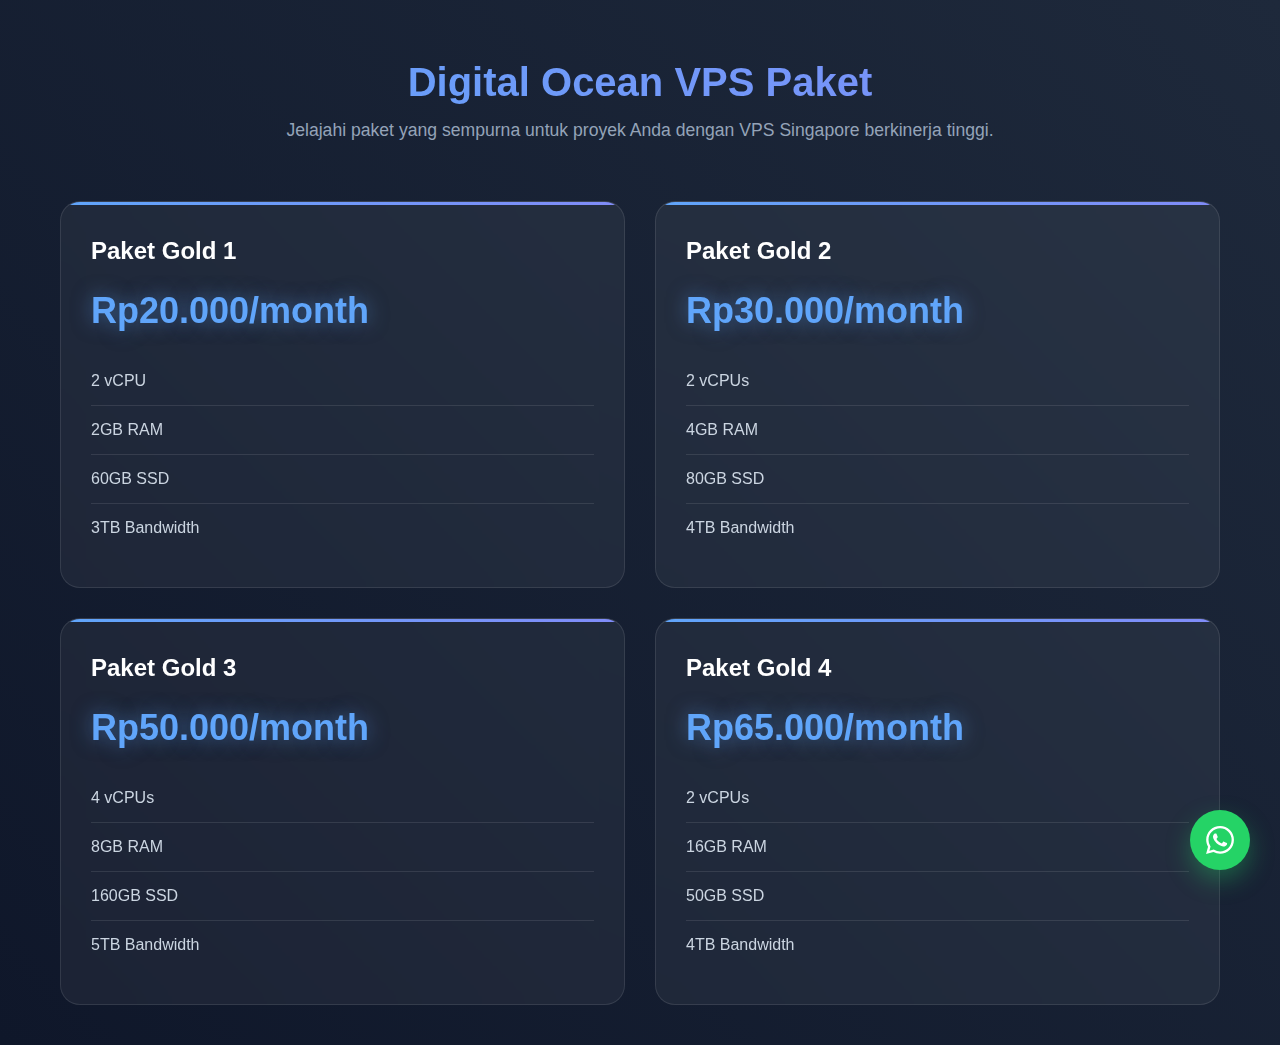
<file: product1.html>
<!DOCTYPE html>
<html>
<head>

    <meta name="viewport" content="width=device-width, initial-scale=1.0">
    <style>
        * {
            margin: 0;
            padding: 0;
            box-sizing: border-box;
            font-family: 'Poppins', sans-serif;
        }
/*@author  : kaizel
 @contact : 
       - WhatsApp: +62889730776831
       - WhatsApp Channel: https://whatsapp.com/channel/0029VanrndJICVfcrjFr3x2R  
  @description:
       Re-upload? Recode? Copy code? Give credit ya :)*/
        body {
            min-height: 100vh;
            background: linear-gradient(45deg, #0f172a, #1e293b);
            padding: 20px;
        }
/*@author  : kaizel
 @contact : 
       - WhatsApp: +62889730776831
       - WhatsApp Channel: https://whatsapp.com/channel/0029VanrndJICVfcrjFr3x2R  
  @description:
       Re-upload? Recode? Copy code? Give credit ya :)*/
        .header {
            color: white;
            text-align: center;
            padding: 40px 20px;
        }

        .header h1 {
            font-size: 2.5em;
            margin-bottom: 15px;
            background: linear-gradient(45deg, #60a5fa, #818cf8);
            -webkit-background-clip: text;
            -webkit-text-fill-color: transparent;
        }

        .header p {
            color: #94a3b8;
            font-size: 1.1em;
        }
/* kaizel wm hpus wm mati😞*/
        .pricing-container {
            display: grid;
            grid-gap: 30px;
            max-width: 1200px;
            margin: 0 auto;
            padding: 20px;
        }

        @media (min-width: 768px) {
            .pricing-container {
                grid-template-columns: repeat(2, 1fr);
            }
        }

        .pricing-card {
            background: rgba(255, 255, 255, 0.05);
            border-radius: 20px;
            padding: 35px 30px;
            border: 1px solid rgba(255, 255, 255, 0.1);
            position: relative;
            overflow: hidden;
            transition: all 0.3s ease;
            backdrop-filter: blur(10px);
        }

        .pricing-card::before {
            content: '';
            position: absolute;
            top: 0;
            left: 0;
            width: 100%;
            height: 100%;
            background: linear-gradient(45deg, transparent, rgba(255, 255, 255, 0.1), transparent);
            transform: translateX(-100%);
            transition: 0.5s;
        }

        .pricing-card:hover::before {
            transform: translateX(100%);
        }

        .pricing-card:hover {
            transform: translateY(-10px);
            box-shadow: 0 25px 50px rgba(0, 0, 0, 0.15);
        }
/*@author  : kaizel
 @contact : 
       - WhatsApp: +62889730776831
       - WhatsApp Channel: https://whatsapp.com/channel/0029VanrndJICVfcrjFr3x2R  
  @description:
       Re-upload? Recode? Copy code? Give credit ya :)*/
        .package-name {
            color: #fff;
            font-size: 24px;
            font-weight: 600;
            margin-bottom: 25px;
            position: relative;
            z-index: 1;
        }
/*kaizel */
        .price {
            color: #60a5fa;
            font-size: 36px;
            font-weight: 700;
            margin: 25px 0;
            text-shadow: 0 0 20px rgba(96, 165, 250, 0.5);
        }

        .feature {
            color: #cbd5e1;
            padding: 15px 0;
            font-size: 16px;
            border-bottom: 1px solid rgba(255, 255, 255, 0.1);
            transition: all 0.3s ease;
        }
/*@author  : kaizel
 @contact : 
       - WhatsApp: +62889730776831
       - WhatsApp Channel: https://whatsapp.com/channel/0029VanrndJICVfcrjFr3x2R  
  @description:
       Re-upload? Recode? Copy code? Give credit ya :)*/
        .feature:last-child {
            border-bottom: none;
        }
/*chanel whatsap kai*/
        .feature:hover {
            color: #60a5fa;
            transform: translateX(10px);
        }
        /* author = kaizel
        kasih creadit yaa kalau ga malas lanjut anjir jadinya*/
        .whatsapp-button {
            position: fixed;
            bottom: 30px;
            right: 30px;
            width: 60px;
            height: 60px;
            background: #25D366;
            border-radius: 30px;
            display: flex;
            align-items: center;
            justify-content: center;
            text-decoration: none;
            box-shadow: 0 10px 25px rgba(37, 211, 102, 0.35);
            transition: all 0.3s ease;
        }
/*kazami kai https://whatsapp.com/channel/0029VanrndJICVfcrjFr3x2R */
        .whatsapp-button:hover {
            transform: scale(1.1);
            box-shadow: 0 15px 35px rgba(37, 211, 102, 0.45);
        }
/*kazami https://whatsapp.com/channel/0029VanrndJICVfcrjFr3x2R */
        @media (max-width: 767px) {
            .header h1 {
                font-size: 1.8em;
            }
            /*KAIJESH*/
            .header p {
                font-size: 0.9em;
                padding: 0 20px;
            }
            /*kai*/
            .pricing-card {
                padding: 25px 20px;
            }
            /*kazami kai https://whatsapp.com/channel/0029VanrndJICVfcrjFr3x2R */
            .package-name {
                font-size: 20px;
            }
            .price {
                font-size: 28px;
            }
            .feature {
                font-size: 14px;
                padding: 12px 0;
            }
            .whatsapp-button {
                width: 50px;
                height: 50px;
                bottom: 20px;
                right: 20px;
            }
        }

  /*kaizel*/
        /*website by kai*/ 
        .pricing-card::after {
            content: '';
            position: absolute;
            top: 0;
            left: 0;
            right: 0;
            height: 3px;
            background: linear-gradient(90deg, #60a5fa, #818cf8);
        }

        /* kai */
        ::-webkit-scrollbar {
            width: 10px;
        }

        ::-webkit-scrollbar-track {
            background: #1e293b;
        }
/*kazami kai https://whatsapp.com/channel/0029VanrndJICVfcrjFr3x2R */
        ::-webkit-scrollbar-thumb {
            background: #60a5fa;
            border-radius: 5px;
        }
/*kazami kai https://whatsapp.com/channel/0029VanrndJICVfcrjFr3x2R */
        ::-webkit-scrollbar-thumb:hover {
            background: #818cf8;
        }
    </style>
</head>

<body>
    <div class="header">
        <h1>Digital Ocean VPS Paket</h1>
        <p>Jelajahi paket yang sempurna untuk proyek Anda dengan VPS Singapore berkinerja tinggi.</p>
    </div>

    <div class="pricing-container">
        <div class="pricing-card">
            <div class="package-name">Paket Gold 1</div>
            <div class="price">Rp20.000/month</div>
            <div class="feature">2 vCPU</div>
            <div class="feature">2GB RAM</div>
            <div class="feature">60GB SSD</div>
            <div class="feature">3TB Bandwidth</div>
        </div>

        <div class="pricing-card">
            <div class="package-name">Paket Gold 2</div>
            <div class="price">Rp30.000/month</div>
            <div class="feature">2 vCPUs</div>
            <div class="feature">4GB RAM</div>
            <div class="feature">80GB SSD</div>
            <div class="feature">4TB Bandwidth</div>
        </div>

        <div class="pricing-card">
            <div class="package-name">Paket Gold 3</div>
            <div class="price">Rp50.000/month</div>
            <div class="feature">4 vCPUs</div>
            <div class="feature">8GB RAM</div>
            <div class="feature">160GB SSD</div>
            <div class="feature">5TB Bandwidth</div>
        </div>

        <div class="pricing-card">
            <div class="package-name">Paket Gold 4</div>
            <div class="price">Rp65.000/month</div>
            <div class="feature">2 vCPUs</div>
            <div class="feature">16GB RAM</div>
            <div class="feature">50GB SSD</div>
            <div class="feature">4TB Bandwidth</div>
        </div>
    </div>
    <a href="https://wa.me/YOUR_PHONE_NUMBER" class="whatsapp-button" target="_blank">
 
        <svg width="28" height="28" viewBox="0 0 24 24" fill="white">
            <path d="M17.472 14.382c-.297-.149-1.758-.867-2.03-.967-.273-.099-.471-.148-.67.15-.197.297-.767.966-.94 1.164-.173.199-.347.223-.644.075-.297-.15-1.255-.463-2.39-1.475-.883-.788-1.48-1.761-1.653-2.059-.173-.297-.018-.458.13-.606.134-.133.298-.347.446-.52.149-.174.198-.298.298-.497.099-.198.05-.371-.025-.52-.075-.149-.669-1.612-.916-2.207-.242-.579-.487-.5-.669-.51-.173-.008-.371-.01-.57-.01-.198 0-.52.074-.792.372-.272.297-1.04 1.016-1.04 2.479 0 1.462 1.065 2.875 1.213 3.074.149.198 2.096 3.2 5.077 4.487.709.306 1.262.489 1.694.625.712.227 1.36.195 1.871.118.571-.085 1.758-.719 2.006-1.413.248-.694.248-1.289.173-1.413-.074-.124-.272-.198-.57-.347m-5.421 7.403h-.004a9.87 9.87 0 01-5.031-1.378l-.361-.214-3.741.982.998-3.648-.235-.374a9.86 9.86 0 01-1.51-5.26c.001-5.45 4.436-9.884 9.888-9.884 2.64 0 5.122 1.03 6.988 2.898a9.825 9.825 0 012.893 6.994c-.003 5.45-4.437 9.884-9.885 9.884m8.413-18.297A11.815 11.815 0 0012.05 0C5.495 0 .16 5.335.157 11.892c0 2.096.547 4.142 1.588 5.945L.057 24l6.305-1.654a11.882 11.882 0 005.683 1.448h.005c6.554 0 11.89-5.335 11.893-11.893a11.821 11.821 0 00-3.48-8.413z"/>
        </svg>
    </a>
</body>
</html>
</file>
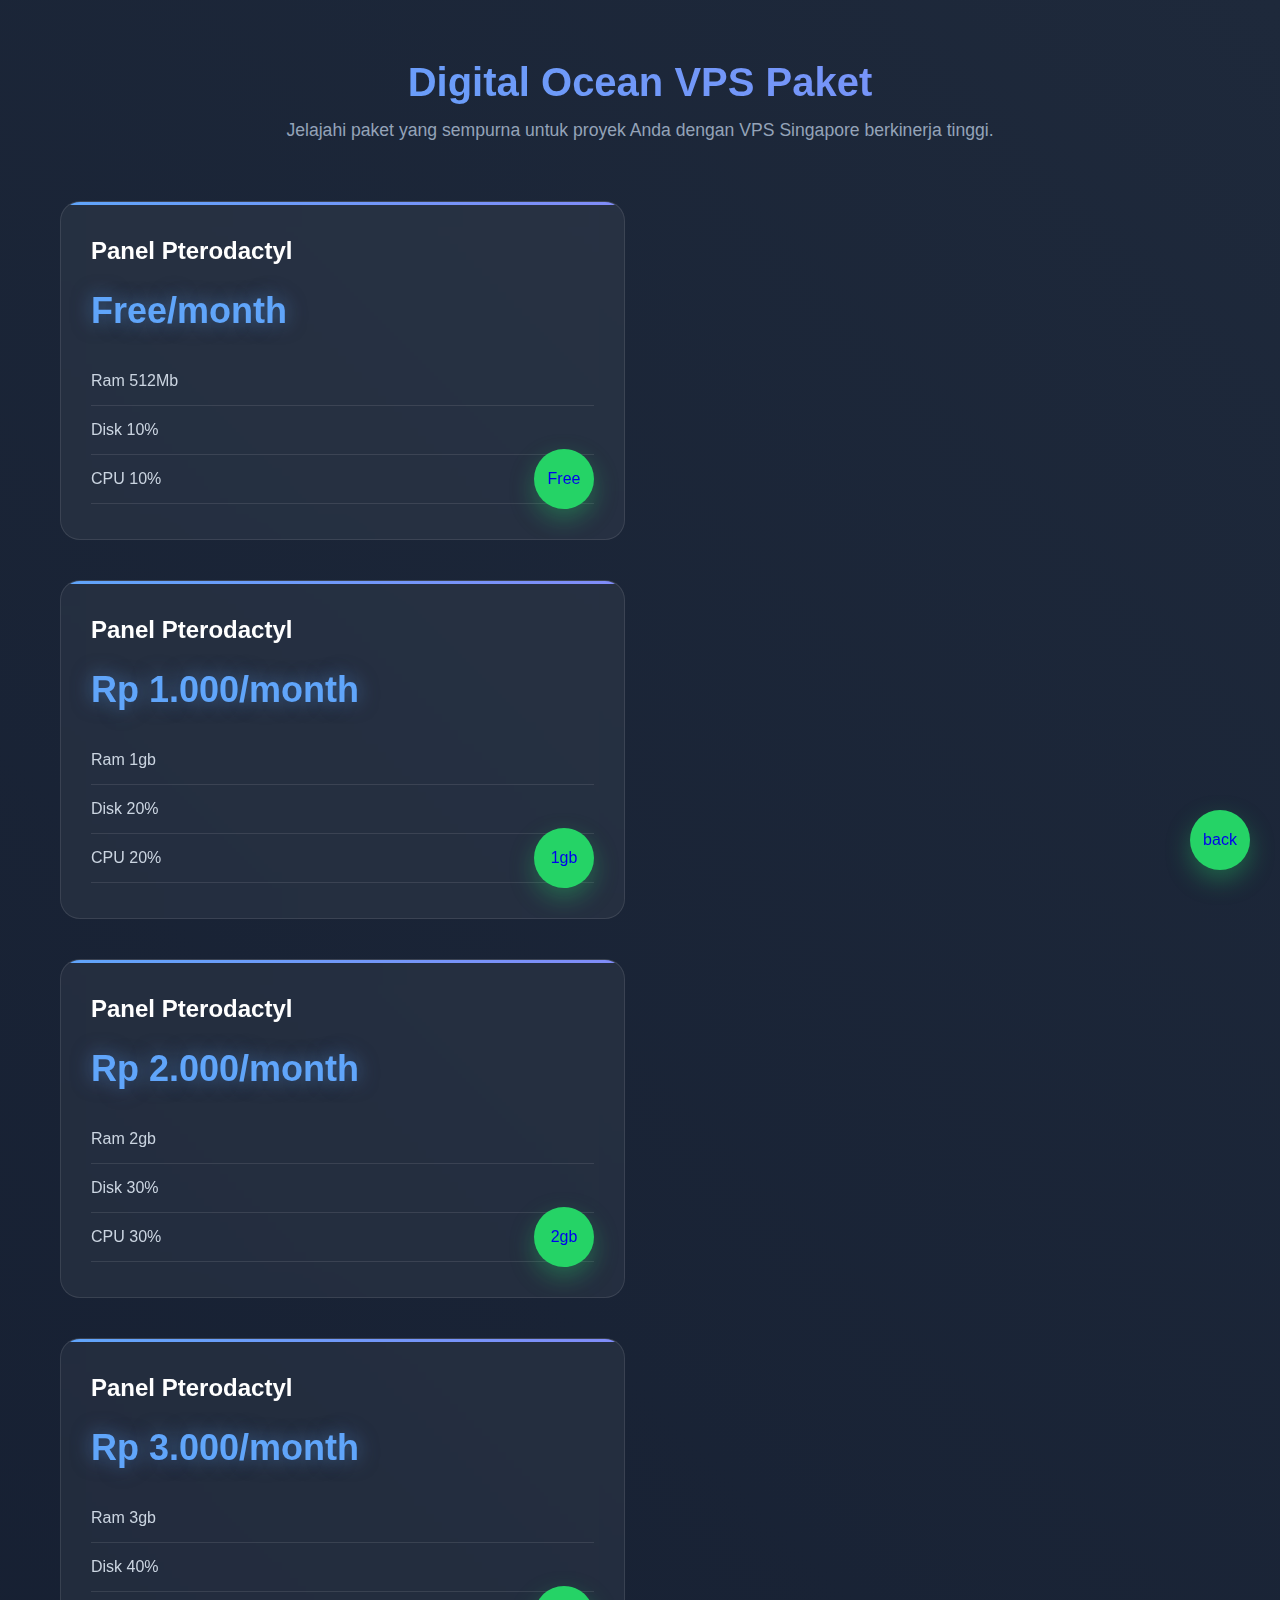
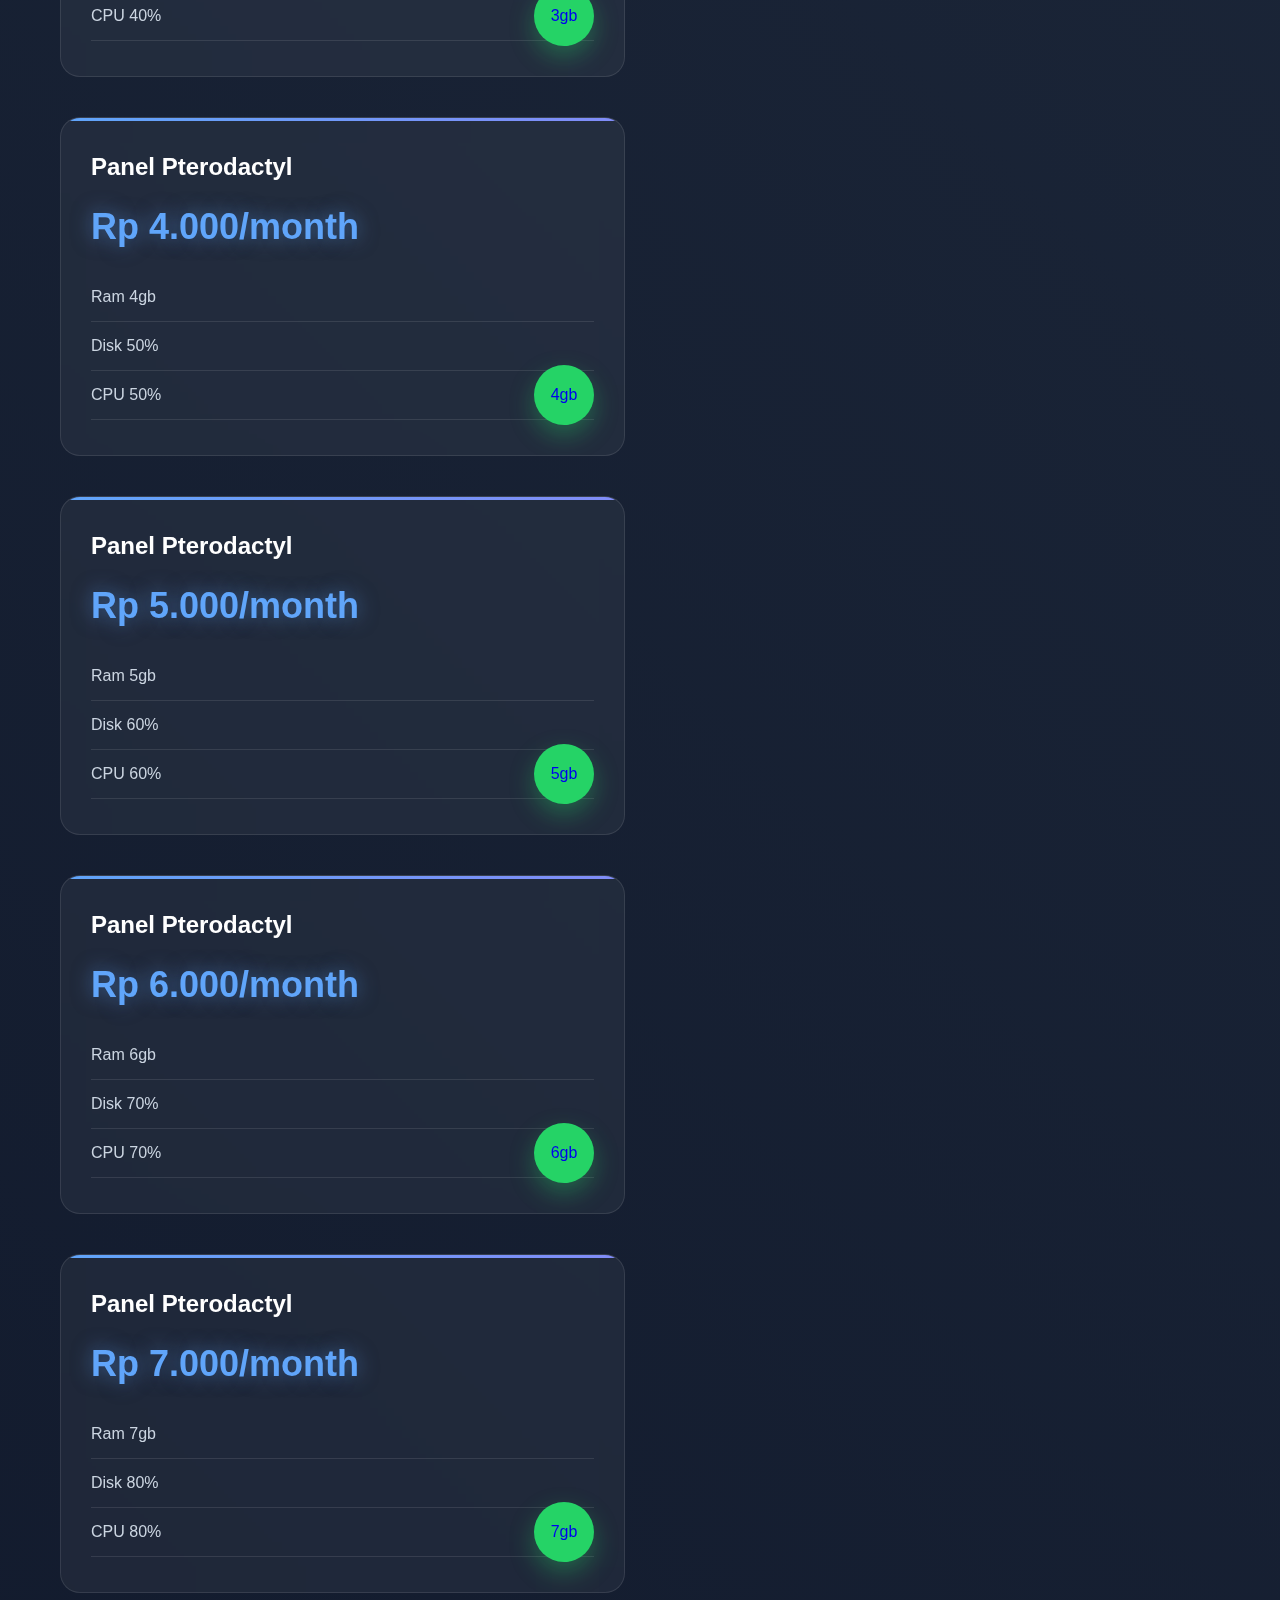
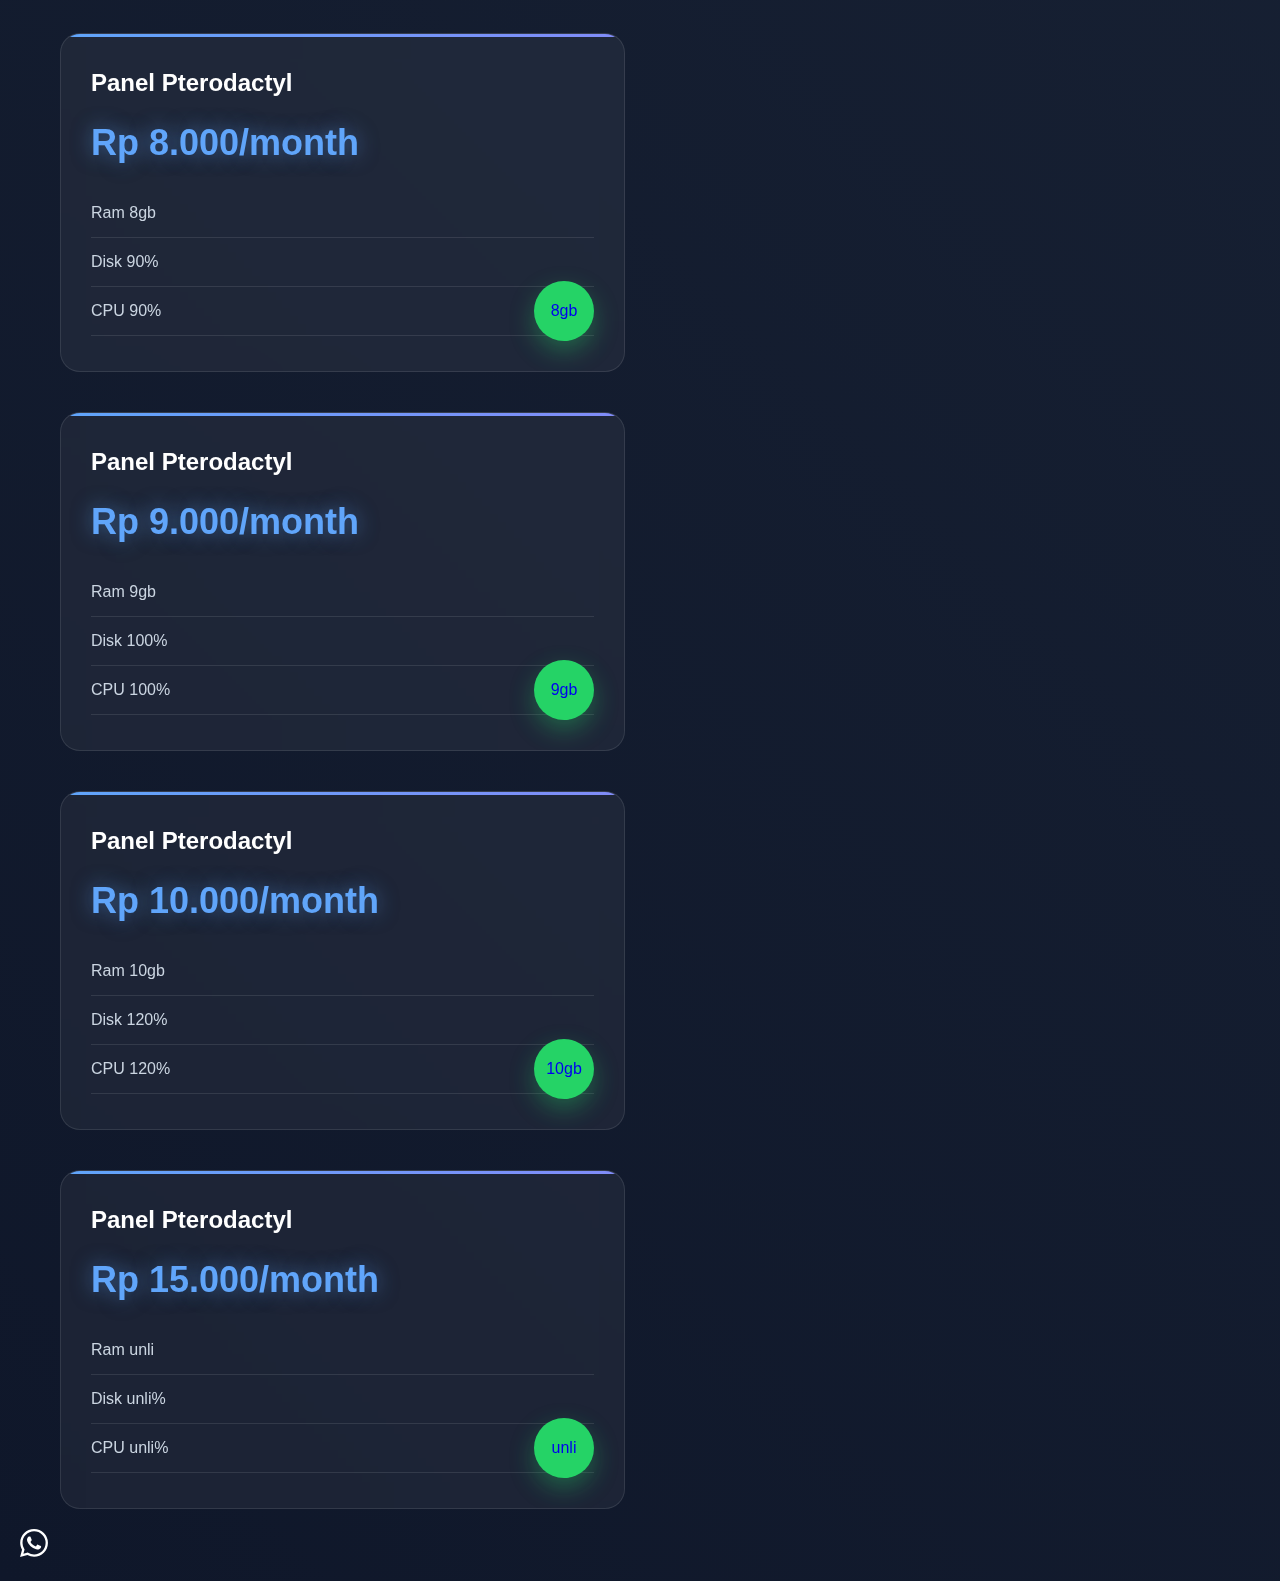
<file: product2.html>
<!DOCTYPE html>
<html>
<head>

    <meta name="viewport" content="width=device-width, initial-scale=1.0">
    <style>
        * {
            margin: 0;
            padding: 0;
            box-sizing: border-box;
            font-family: 'Poppins', sans-serif;
        }

        body {
            min-height: 100vh;
            background: linear-gradient(45deg, #0f172a, #1e293b);
            padding: 20px;
        }

        .header {
            color: white;
            text-align: center;
            padding: 40px 20px;
        }

        .header h1 {
            font-size: 2.5em;
            margin-bottom: 15px;
            background: linear-gradient(45deg, #60a5fa, #818cf8);
            -webkit-background-clip: text;
            -webkit-text-fill-color: transparent;
        }

        .header p {
            color: #94a3b8;
            font-size: 1.1em;
        }
        .pricing-container {
            display: grid;
            grid-gap: 30px;
            max-width: 1200px;
            margin: 0 auto;
            padding: 20px;
        }

        @media (min-width: 768px) {
            .pricing-container {
                grid-template-columns: repeat(2, 1fr);
            }
        }

        .pricing-card {
            background: rgba(255, 255, 255, 0.05);
            border-radius: 20px;
            padding: 35px 30px;
            border: 1px solid rgba(255, 255, 255, 0.1);
            position: relative;
            overflow: hidden;
            transition: all 0.3s ease;
            backdrop-filter: blur(10px);
        }

        .pricing-card::before {
            content: '';
            position: absolute;
            top: 0;
            left: 0;
            width: 100%;
            height: 100%;
            background: linear-gradient(45deg, transparent, rgba(255, 255, 255, 0.1), transparent);
            transform: translateX(-100%);
            transition: 0.5s;
        }

        .pricing-card:hover::before {
            transform: translateX(100%);
        }

        .pricing-card:hover {
            transform: translateY(-10px);
            box-shadow: 0 25px 50px rgba(0, 0, 0, 0.15);
        }
        .package-name {
            color: #fff;
            font-size: 24px;
            font-weight: 600;
            margin-bottom: 25px;
            position: relative;
            z-index: 1;
        }
        .price {
            color: #60a5fa;
            font-size: 36px;
            font-weight: 700;
            margin: 25px 0;
            text-shadow: 0 0 20px rgba(96, 165, 250, 0.5);
        }

        .feature {
            color: #cbd5e1;
            padding: 15px 0;
            font-size: 16px;
            border-bottom: 1px solid rgba(255, 255, 255, 0.1);
            transition: all 0.3s ease;
        }
        .feature:last-child {
            border-bottom: none;
        }
/*chanel whatsap kai*/
        .feature:hover {
            color: #60a5fa;
            transform: translateX(10px);
        }
        /* author = kaizel
        kasih creadit yaa kalau ga malas lanjut anjir jadinya*/
        .whatsapp-button {
            position: fixed;
            bottom: 30px;
            right: 30px;
            width: 60px;
            height: 60px;
            background: #25D366;
            border-radius: 30px;
            display: flex;
            align-items: center;
            justify-content: center;
            text-decoration: none;
            box-shadow: 0 10px 25px rgba(37, 211, 102, 0.35);
            transition: all 0.3s ease;
        }
        .whatsapp-button:hover {
            transform: scale(1.1);
            box-shadow: 0 15px 35px rgba(37, 211, 102, 0.45);
        }
        @media (max-width: 767px) {
            .header h1 {
                font-size: 1.8em;
            }
            .header p {
                font-size: 0.9em;
                padding: 0 20px;
            }
            
            .pricing-card {
                padding: 25px 20px;
            }
              .package-name {
                font-size: 20px;
            }
            .price {
                font-size: 28px;
            }
            .feature {
                font-size: 14px;
                padding: 12px 0;
            }
            .whatsapp-button {
                width: 50px;
                height: 50px;
                bottom: 20px;
                right: 20px;
            }
        }

        .pricing-card::after {
            content: '';
            position: absolute;
            top: 0;
            left: 0;
            right: 0;
            height: 3px;
            background: linear-gradient(90deg, #60a5fa, #818cf8);
        }
        ::-webkit-scrollbar {
            width: 10px;
        }

        ::-webkit-scrollbar-track {
            background: #1e293b;
        }
        ::-webkit-scrollbar-thumb {
            background: #60a5fa;
            border-radius: 5px;
        }
        ::-webkit-scrollbar-thumb:hover {
            background: #818cf8;
        }
    </style>
</head>

<body>
    <div class="header">
        <h1>Digital Ocean VPS Paket</h1>
        <p>Jelajahi paket yang sempurna untuk proyek Anda dengan VPS Singapore berkinerja tinggi.</p>
  </div>                          

    <div class="pricing-container">
        <div class="pricing-card">
            <div class="package-name">Panel Pterodactyl</div>
            <div class="price">Free/month</div>
            <div class="feature">Ram 512Mb</div>
            <div class="feature">Disk 10% </div>
            <div class="feature">CPU 10%</div>
<a href="https://wa.me/6285180643962?text=.free" class="whatsapp-button">Free</a>  
</div></div></div>
    <div class="pricing-container">
        <div class="pricing-card">
            <div class="package-name">Panel Pterodactyl</div>
            <div class="price">Rp 1.000/month</div>
            <div class="feature">Ram 1gb</div>
            <div class="feature">Disk 20% </div>
            <div class="feature">CPU 20%</div>
            <a href="https://wa.me/6285180643962?text=.buypanel+1gb" class="whatsapp-button">1gb</a>  
      </div></div></div>
    <div class="pricing-container">
        <div class="pricing-card">
            <div class="package-name">Panel Pterodactyl</div>
            <div class="price">Rp 2.000/month</div>
            <div class="feature">Ram 2gb</div>
            <div class="feature">Disk 30% </div>
            <div class="feature">CPU 30%</div>
            <a href="https://wa.me/6285180643962?text=.buypanel+2gb" class="whatsapp-button">2gb</a>  
</div></div></div>
    <div class="pricing-container">
        <div class="pricing-card">
            <div class="package-name">Panel Pterodactyl</div>
            <div class="price">Rp 3.000/month</div>
            <div class="feature">Ram 3gb</div>
            <div class="feature">Disk 40% </div>
            <div class="feature">CPU 40%</div>
            <a href="https://wa.me/6285180643962?text=.buypanel+3gb" class="whatsapp-button">3gb</a>  
</div></div></div>
    <div class="pricing-container">
        <div class="pricing-card">
            <div class="package-name">Panel Pterodactyl</div>
            <div class="price">Rp 4.000/month</div>
            <div class="feature">Ram 4gb</div>
            <div class="feature">Disk 50% </div>
            <div class="feature">CPU 50%</div>
            <a href="https://wa.me/6285180643962?text=.buypanel+4gb" class="whatsapp-button">4gb</a>  
         </div></div></div>
  <div class="pricing-container">
        <div class="pricing-card">
            <div class="package-name">Panel Pterodactyl</div>
            <div class="price">Rp 5.000/month</div>
            <div class="feature">Ram 5gb</div>
            <div class="feature">Disk 60% </div>
            <div class="feature">CPU 60%</div>
            <a href="https://wa.me/6285180643962?text=.buypanel+5gb" class="whatsapp-button">5gb</a>  
</div></div></div>
    <div class="pricing-container">
        <div class="pricing-card">
            <div class="package-name">Panel Pterodactyl</div>
            <div class="price">Rp 6.000/month</div>
            <div class="feature">Ram 6gb</div>
            <div class="feature">Disk 70% </div>
            <div class="feature">CPU 70%</div>
            <a href="https://wa.me/6285180643962?text=.buypanel+6gb" class="whatsapp-button">6gb</a>  
</div></div></div>
    <div class="pricing-container">
        <div class="pricing-card">
            <div class="package-name">Panel Pterodactyl</div>
            <div class="price">Rp 7.000/month</div>
            <div class="feature">Ram 7gb</div>
            <div class="feature">Disk 80% </div>
            <div class="feature">CPU 80%</div>
            <a href="https://wa.me/6285180643962?text=.buypanel+7gb" class="whatsapp-button">7gb</a>  
</div></div></div>
    <div class="pricing-container">
        <div class="pricing-card">
            <div class="package-name">Panel Pterodactyl</div>
            <div class="price">Rp 8.000/month</div>
            <div class="feature">Ram 8gb</div>
            <div class="feature">Disk 90% </div>
            <div class="feature">CPU 90%</div>
            <a href="https://wa.me/6285180643962?text=.buypanel+8gb" class="whatsapp-button">8gb</a>  
</div></div></div>
    <div class="pricing-container">
        <div class="pricing-card">
            <div class="package-name">Panel Pterodactyl</div>
            <div class="price">Rp 9.000/month</div>
            <div class="feature">Ram 9gb</div>
            <div class="feature">Disk 100% </div>
            <div class="feature">CPU 100%</div>
            <a href="https://wa.me/6285180643962?text=.buypanel+9gb" class="whatsapp-button">9gb</a>  
</div></div></div>
    <div class="pricing-container">
        <div class="pricing-card">
            <div class="package-name">Panel Pterodactyl</div>
            <div class="price">Rp 10.000/month</div>
            <div class="feature">Ram 10gb</div>
            <div class="feature">Disk 120% </div>
            <div class="feature">CPU 120%</div>
            <a href="https://wa.me/6285180643962?text=.buypanel+10gb" class="whatsapp-button">10gb</a>  
</div></div></div>
    <div class="pricing-container">
        <div class="pricing-card">
            <div class="package-name">Panel Pterodactyl</div>
            <div class="price">Rp 15.000/month</div>
            <div class="feature">Ram unli</div>
            <div class="feature">Disk unli% </div>
            <div class="feature">CPU unli%</div>
            <a href="https://wa.me/6285180643962?text=.buypanel+unli" class="whatsapp-button">unli</a>  
</div></div></div>
<a href="index-sc2.html" class="whatsapp-button">back</a>  
</div>
        <svg width="28" height="28" viewBox="0 0 24 24" fill="white">
            <path d="M17.472 14.382c-.297-.149-1.758-.867-2.03-.967-.273-.099-.471-.148-.67.15-.197.297-.767.966-.94 1.164-.173.199-.347.223-.644.075-.297-.15-1.255-.463-2.39-1.475-.883-.788-1.48-1.761-1.653-2.059-.173-.297-.018-.458.13-.606.134-.133.298-.347.446-.52.149-.174.198-.298.298-.497.099-.198.05-.371-.025-.52-.075-.149-.669-1.612-.916-2.207-.242-.579-.487-.5-.669-.51-.173-.008-.371-.01-.57-.01-.198 0-.52.074-.792.372-.272.297-1.04 1.016-1.04 2.479 0 1.462 1.065 2.875 1.213 3.074.149.198 2.096 3.2 5.077 4.487.709.306 1.262.489 1.694.625.712.227 1.36.195 1.871.118.571-.085 1.758-.719 2.006-1.413.248-.694.248-1.289.173-1.413-.074-.124-.272-.198-.57-.347m-5.421 7.403h-.004a9.87 9.87 0 01-5.031-1.378l-.361-.214-3.741.982.998-3.648-.235-.374a9.86 9.86 0 01-1.51-5.26c.001-5.45 4.436-9.884 9.888-9.884 2.64 0 5.122 1.03 6.988 2.898a9.825 9.825 0 012.893 6.994c-.003 5.45-4.437 9.884-9.885 9.884m8.413-18.297A11.815 11.815 0 0012.05 0C5.495 0 .16 5.335.157 11.892c0 2.096.547 4.142 1.588 5.945L.057 24l6.305-1.654a11.882 11.882 0 005.683 1.448h.005c6.554 0 11.89-5.335 11.893-11.893a11.821 11.821 0 00-3.48-8.413z"/>
        </svg>
    </a>
</body>
</html>
</file>
